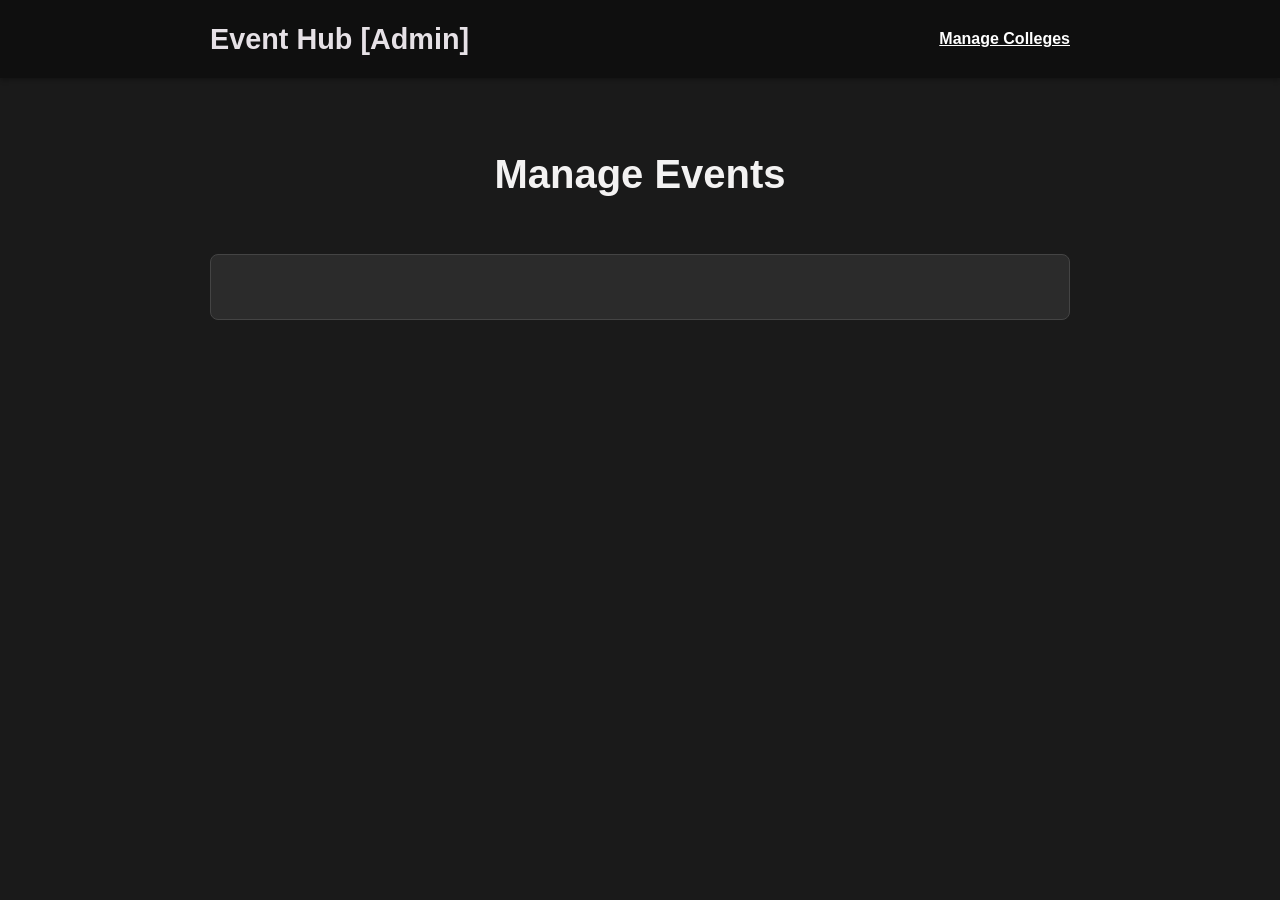
<file: admin-events.html>
<!DOCTYPE html>
<html lang="en">
<head>
    <meta charset="UTF-8">
    <meta name="viewport" content="width=device-width, initial-scale=1.0">
    <title>Approve Events - Admin</title>
    <link rel="stylesheet" href="style.css">
    <style>
        .event-item .actions button { margin-left: 0.5rem; padding: 0.5rem 1rem; border: none; border-radius: 5px; cursor: pointer; font-weight: 600; }
        .actions .approve-btn { background-color: #2ecc71; color: white; }
        .actions .reject-btn { background-color: #f1c40f; color: white; }
        /* --- ADDED THIS STYLE --- */
        .actions .admin-delete-btn { background-color: #e74c3c; color: white; } 
        .event-item a { color: #3498db; text-decoration: underline; }
        .status-tag { padding: 0.2rem 0.6rem; border-radius: 10px; font-size: 0.8em; color: white; }
        .status-pending { background-color: #f39c12; }
        .status-approved { background-color: #2ecc71; }
        .status-rejected { background-color: #e74c3c; }
    </style>
</head>
<body>
    <header class="main-header">
        <div class="header-container">
            <a href="index.html" class="logo">Event Hub [Admin]</a>
            <nav><a href="admin.html" style="color: white; font-weight: 600;">Manage Colleges</a></nav>
        </div>
    </header>
    <main class="admin-panel">
        <div class="container">
            <h1>Manage Events</h1>
            <div class="list-card" id="events-list"></div>
        </div>
    </main>
    <script>
        document.addEventListener('DOMContentLoaded', async () => {
            const listContainer = document.getElementById('events-list');
            const response = await fetch('https://promoto-glx0.onrender.com/api/events/all-for-admin');
            const allEvents = await response.json();
            
            listContainer.innerHTML = '';
            if (allEvents.length > 0) {
                allEvents.forEach(event => {
                    const item = document.createElement('div');
                    item.className = 'college-item';
                    item.innerHTML = `
                        <div>
                            <p><strong>${event.name}</strong> at ${event.collegeName}</p>
                            <p>Status: <span class="status-tag status-${event.status}">${event.status}</span></p>
                            ${event.permission_filename ? `<a href="https://promoto-glx0.onrender.com/uploads/${event.permission_filename}" target="_blank">View Permission Letter</a>` : '<p>No letter uploaded.</p>'}
                        </div>
                        <div class="actions">
                            ${event.status === 'pending' ? `<button class="approve-btn" data-id="${event.id}">Approve</button> <button class="reject-btn" data-id="${event.id}">Reject</button>` : ''}
                            <button class="admin-delete-btn" data-id="${event.id}">Delete</button>
                        </div>
                    `;
                    listContainer.appendChild(item);
                });
            } else {
                listContainer.innerHTML = '<p>No events have been submitted.</p>';
            }

            listContainer.addEventListener('click', async (e) => {
                const id = e.target.dataset.id;
                let action = '';
                if (e.target.classList.contains('approve-btn')) action = 'approve';
                if (e.target.classList.contains('reject-btn')) action = 'reject';
                
                if (action && id) {
                    await fetch(`https://promoto-glx0.onrender.com/api/events/${id}/${action}`, { method: 'POST' });
                    window.location.reload();
                }

                // --- ADDED THIS JAVASCRIPT LOGIC FOR THE DELETE BUTTON ---
                if (e.target.classList.contains('admin-delete-btn')) {
                    if (confirm('Are you sure you want to PERMANENTLY delete this event? This cannot be undone.')) {
                        try {
                            const response = await fetch(`https://promoto-glx0.onrender.com/api/events/${id}`, {
                                method: 'DELETE'
                            });
                            if (response.ok) {
                                window.location.reload(); // Refresh the list
                            } else {
                                alert('Failed to delete event. Server responded with an error.');
                            }
                        } catch (error) {
                            console.error('Failed to delete event:', error);
                            alert('Error: Could not delete the event.');
                        }
                    }
                }
            });
        });
    </script>
</body>
</html>
</file>
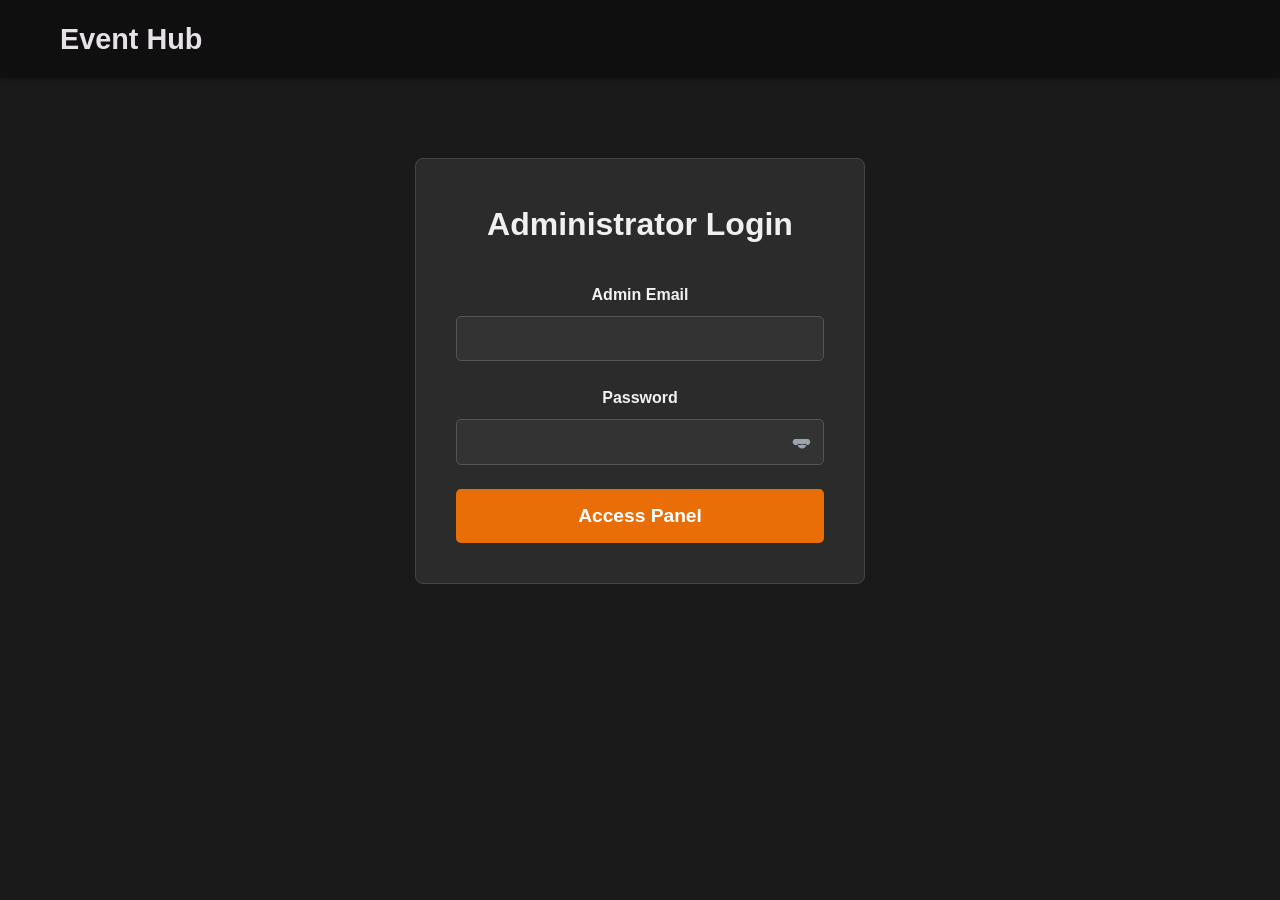
<file: admin-login.html>
<!DOCTYPE html>
<html lang="en">
<head>
    <meta charset="UTF-8">
    <meta name="viewport" content="width=device-width, initial-scale=1.0">
    <title>Admin Login - College Event Hub</title>
    <link rel="stylesheet" href="style.css">
</head>
<body>
    <header class="main-header">
        <div class="container">
            <a href="index.html" class="logo">Event Hub</a>
        </div>
    </header>
    <main>
        <section class="login-section">
            <div class="form-container">
                <h1>Administrator Login</h1>
                <form id="admin-login-form">
                    <div class="form-group">
                        <label for="email">Admin Email</label>
                        <input type="email" id="email" required>
                    </div>
                    <div class="form-group">
                        <label for="password">Password</label>
                        <div class="password-container" style="position: relative;">
                            <input type="password" id="password" required style="width: 100%; padding-right: 2.5rem;">
                             <span class="toggle-password" style="position: absolute; right: 0.75rem; top: 50%; transform: translateY(-50%); cursor: pointer; color: #9ca3af; width: 1.25rem; height: 1.25rem;">
                                <svg xmlns="http://www.w3.org/2000/svg" viewBox="0 0 20 20" fill="currentColor"><path d="M10 12.5a2.5 2.5 0 1 0 0-5 2.5 2.5 0 0 0 0 5Z" /><path fill-rule="evenodd" d="M.664 10.59a1.651 1.651 0 0 1 0-1.18l.82-1.425a1.651 1.651 0 0 1 1.516-.865h12.878a1.651 1.651 0 0 1 1.516.865l.82 1.425a1.651 1.651 0 0 1 0 1.18l-.82 1.425a1.651 1.651 0 0 1-1.516.865H3.001a1.651 1.651 0 0 1-1.516-.865l-.82-1.425ZM5.525 12a4.475 4.475 0 0 0 8.95 0H5.525Z" clip-rule="evenodd" /></svg>
                            </span>
                        </div>
                    </div>
                    <button type="submit" class="submit-btn">Access Panel</button>
                </form>
            </div>
        </section>
    </main>

    <script src="script.js"></script>
    <script>
        document.getElementById('admin-login-form').addEventListener('submit', async function(e) {
            e.preventDefault();
            
            const email = document.getElementById('email').value;
            const password = document.getElementById('password').value;

            try {
                const response = await fetch('https://promoto-glx0.onrender.com/api/admin-login', {
                    method: 'POST',
                    headers: { 'Content-Type': 'application/json' },
                    body: JSON.stringify({ email, password })
                });

                if (response.ok) {
                    window.location.href = 'admin.html';
                } else {
                    const data = await response.json();
                    alert('Error: ' + data.message);
                }
            } catch (error) {
                console.error('Admin login failed:', error);
                alert('Could not connect to the server.');
            }
        });
    </script>
</body>
</html>
</file>
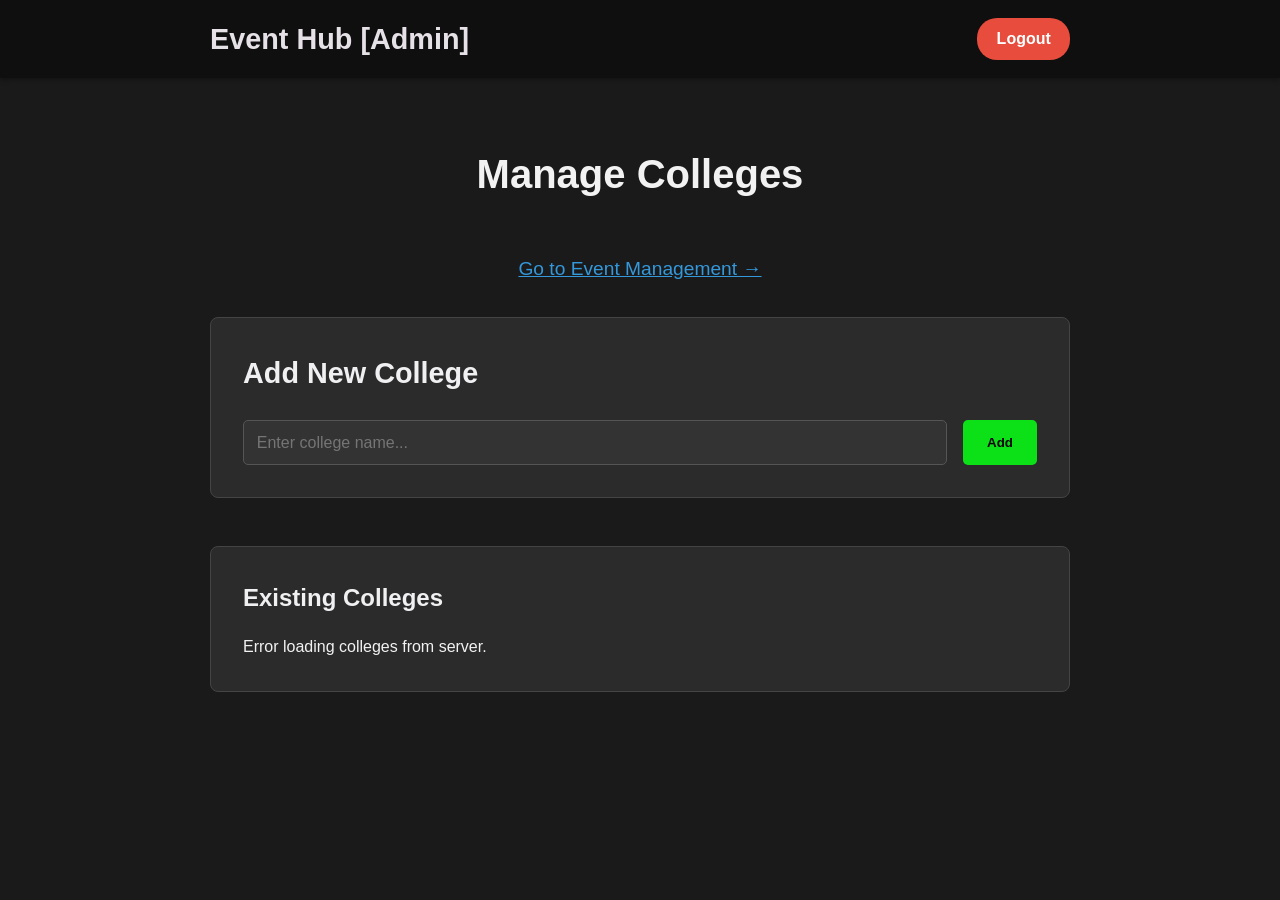
<file: admin.html>
<!DOCTYPE html>
<html lang="en">
<head>
    <meta charset="UTF-8">
    <meta name="viewport" content="width=device-width, initial-scale=1.0">
    <title>Admin Panel - College Event Hub</title>
    <link rel="stylesheet" href="style.css">
</head>
<body>
    <header class="main-header">
        <div class="header-container">
            <a href="index.html" class="logo">Event Hub [Admin]</a>
            <a href="admin-login.html" class="logout-btn">Logout</a>
        </div>
    </header>
    <main>
        <section class="admin-panel">
            <div class="container">
                <h1>Manage Colleges</h1>
                <a href="admin-events.html" style="display: block; text-align: center; margin-bottom: 2rem; font-size: 1.2rem; color: #3498db;">Go to Event Management &rarr;</a>
                
                <div class="form-card">
                    <h2>Add New College</h2>
                    <form id="add-college-form">
                        <input type="text" id="new-college-name" placeholder="Enter college name..." required>
                        <button type="submit" class="action-btn">Add</button>
                    </form>
                </div>
                <div class="list-card">
                    <h2>Existing Colleges</h2>
                    <div id="college-list"></div>
                </div>
            </div>
        </section>
    </main>

    <script>
        document.addEventListener('DOMContentLoaded', () => {
            const addForm = document.getElementById('add-college-form');
            const collegeNameInput = document.getElementById('new-college-name');
            const collegeListContainer = document.getElementById('college-list');
            const API_URL = 'https://promoto-glx0.onrender.com/api/colleges';

            async function renderAdminList() {
                try {
                    const response = await fetch(API_URL);
                    const colleges = await response.json();
                    
                    collegeListContainer.innerHTML = '';
                    if (colleges.length === 0) {
                        collegeListContainer.innerHTML = '<p>No colleges added yet.</p>';
                        return;
                    }
                    
                    colleges.forEach(college => {
                        const item = document.createElement('div');
                        item.className = 'college-item';
                        item.innerHTML = `
                            <p>${college.name}</p>
                            <button class="delete-btn" data-id="${college.id}">Delete</button>
                        `;
                        collegeListContainer.appendChild(item);
                    });
                } catch (error) {
                    console.error('Failed to fetch colleges:', error);
                    collegeListContainer.innerHTML = '<p>Error loading colleges from server.</p>';
                }
            }

            addForm.addEventListener('submit', async (e) => {
                e.preventDefault();
                const collegeName = collegeNameInput.value.trim();
                if (collegeName) {
                    try {
                        await fetch(API_URL, {
                            method: 'POST',
                            headers: { 'Content-Type': 'application/json' },
                            body: JSON.stringify({ name: collegeName })
                        });
                        addForm.reset();
                        renderAdminList();
                    } catch (error) {
                        console.error('Failed to add college:', error);
                        alert('Error adding college. Please check server connection.');
                    }
                }
            });

            collegeListContainer.addEventListener('click', async (e) => {
                if (e.target.classList.contains('delete-btn')) {
                    const collegeId = e.target.dataset.id;
                    if (confirm('Are you sure you want to delete this college?')) {
                        try {
                            await fetch(`${API_URL}/${collegeId}`, { method: 'DELETE' });
                            renderAdminList();
                        } catch (error) {
                            console.error('Failed to delete college:', error);
                            alert('Error deleting college. Please check server connection.');
                        }
                    }
                }
            });
            renderAdminList();
        });
    </script>
</body>
</html>
</file>
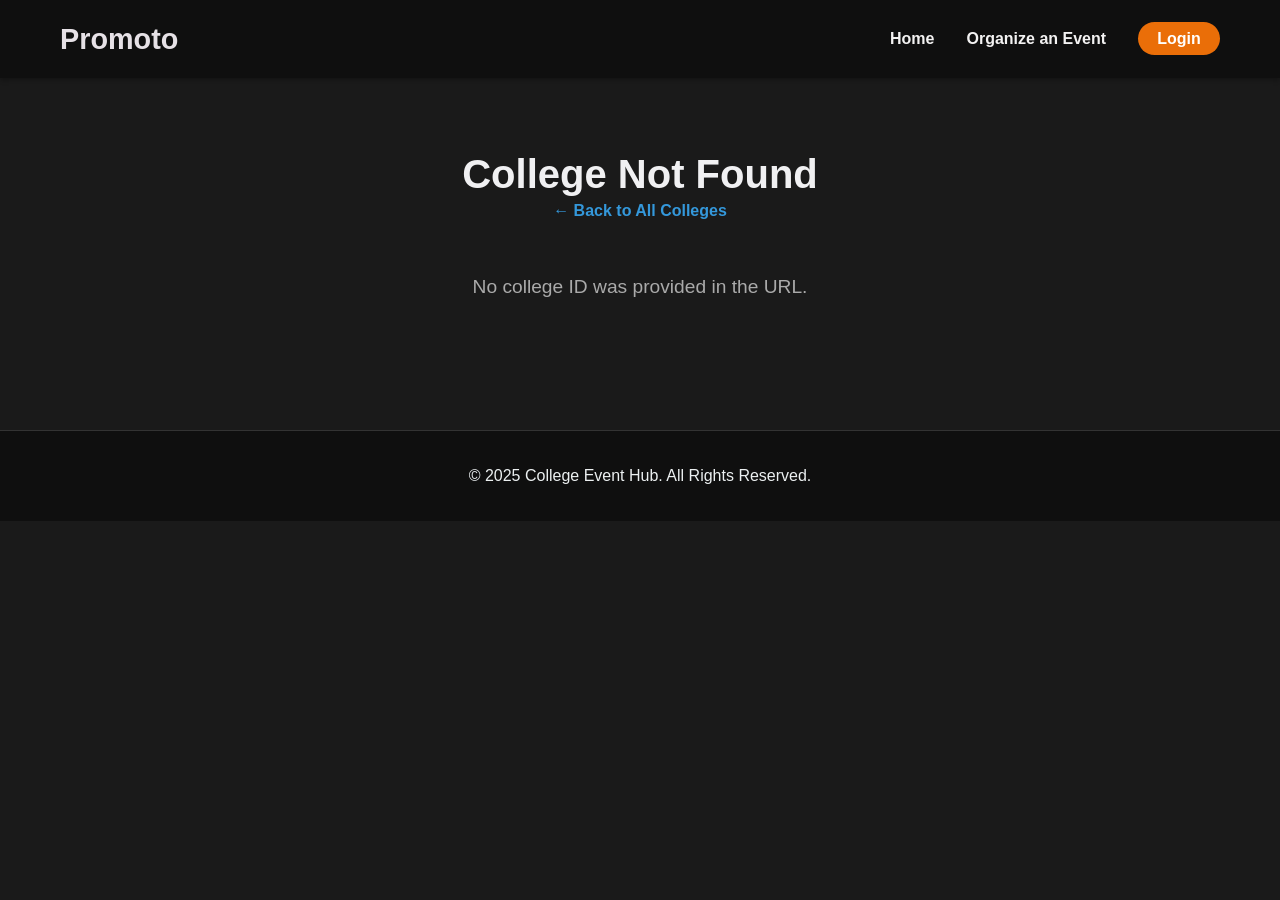
<file: events.html>
<!DOCTYPE html>
<html lang="en">
<head>
    <meta charset="UTF-8">
    <meta name="viewport" content="width=device-width, initial-scale=1.0">
    <title>Events - College Event Hub</title>
    <link rel="stylesheet" href="style.css">
</head>
<body>
    <header class="main-header">
        <div class="container">
            <a href="index.html" class="logo">Promoto</a>
            <nav class="main-nav">
                <ul>
                    <li><a href="index.html">Home</a></li>
                    <li><a href="organize.html">Organize an Event</a></li>
                    <li class="login-btn"><a href="login.html">Login</a></li>
                </ul>
            </nav>
        </div>
    </header>

    <main>
        <section class="events-page-section">
            <div class="container">
                <h1 id="page-title" class="page-title">Events at <span class="college-highlight">Loading...</span></h1>
                <a href="index.html#colleges" class="back-link">&larr; Back to All Colleges</a>
                <div class="event-grid" id="events-for-college-grid">
                </div>
            </div>
        </section>
    </main>

    <footer class="main-footer">
        <div class="container">
            <p>&copy; 2025 College Event Hub. All Rights Reserved.</p>
        </div>
    </footer>

    <script>
        document.addEventListener('DOMContentLoaded', async () => {
            const pageTitleElement = document.getElementById('page-title');
            const eventGrid = document.getElementById('events-for-college-grid');
            const urlParams = new URLSearchParams(window.location.search);
            const collegeId = urlParams.get('collegeId');

            if (!collegeId) {
                pageTitleElement.textContent = 'College Not Found';
                eventGrid.innerHTML = '<p class="no-events-message">No college ID was provided in the URL.</p>';
                return;
            }

            try {
                // Fetch all colleges to find the name for the title
                const collegesResponse = await fetch('https://promoto-glx0.onrender.com/api/colleges');
                const allColleges = await collegesResponse.json();
                const currentCollege = allColleges.find(c => c.id == collegeId);

                if (currentCollege) {
                    pageTitleElement.innerHTML = `Events at <span class="college-highlight">${currentCollege.name}</span>`;
                } else {
                    pageTitleElement.textContent = 'College Not Found';
                }

                // Fetch the events specifically for this college
                const eventsResponse = await fetch(`https://promoto-glx0.onrender.com/api/colleges/${collegeId}/events`);
                const collegeEvents = await eventsResponse.json();

                eventGrid.innerHTML = ''; // Clear loading message
                if (collegeEvents.length > 0) {
                    collegeEvents.forEach(event => {
                        const eventCard = document.createElement('a');
                        eventCard.href = event.registrationLink;
                        eventCard.target = '_blank';
                        eventCard.className = 'event-card';

                        eventCard.innerHTML = `
                            <div class="event-content">
                                <span class="event-domain">${event.domain}</span>
                                <h3>${event.name}</h3>
                            </div>
                            <div class="event-footer">
                                <span>View & Register</span>
                            </div>
                        `;
                        eventGrid.appendChild(eventCard);
                    });
                } else {
                    eventGrid.innerHTML = '<p class="no-events-message">No events have been submitted for this college yet. Be the first!</p>';
                }
            } catch (error) {
                console.error('Failed to load page data:', error);
                pageTitleElement.textContent = 'Error';
                eventGrid.innerHTML = '<p class="no-events-message">Could not load event data from the server.</p>';
            }
        });
    </script>
</body>
</html>
</file>
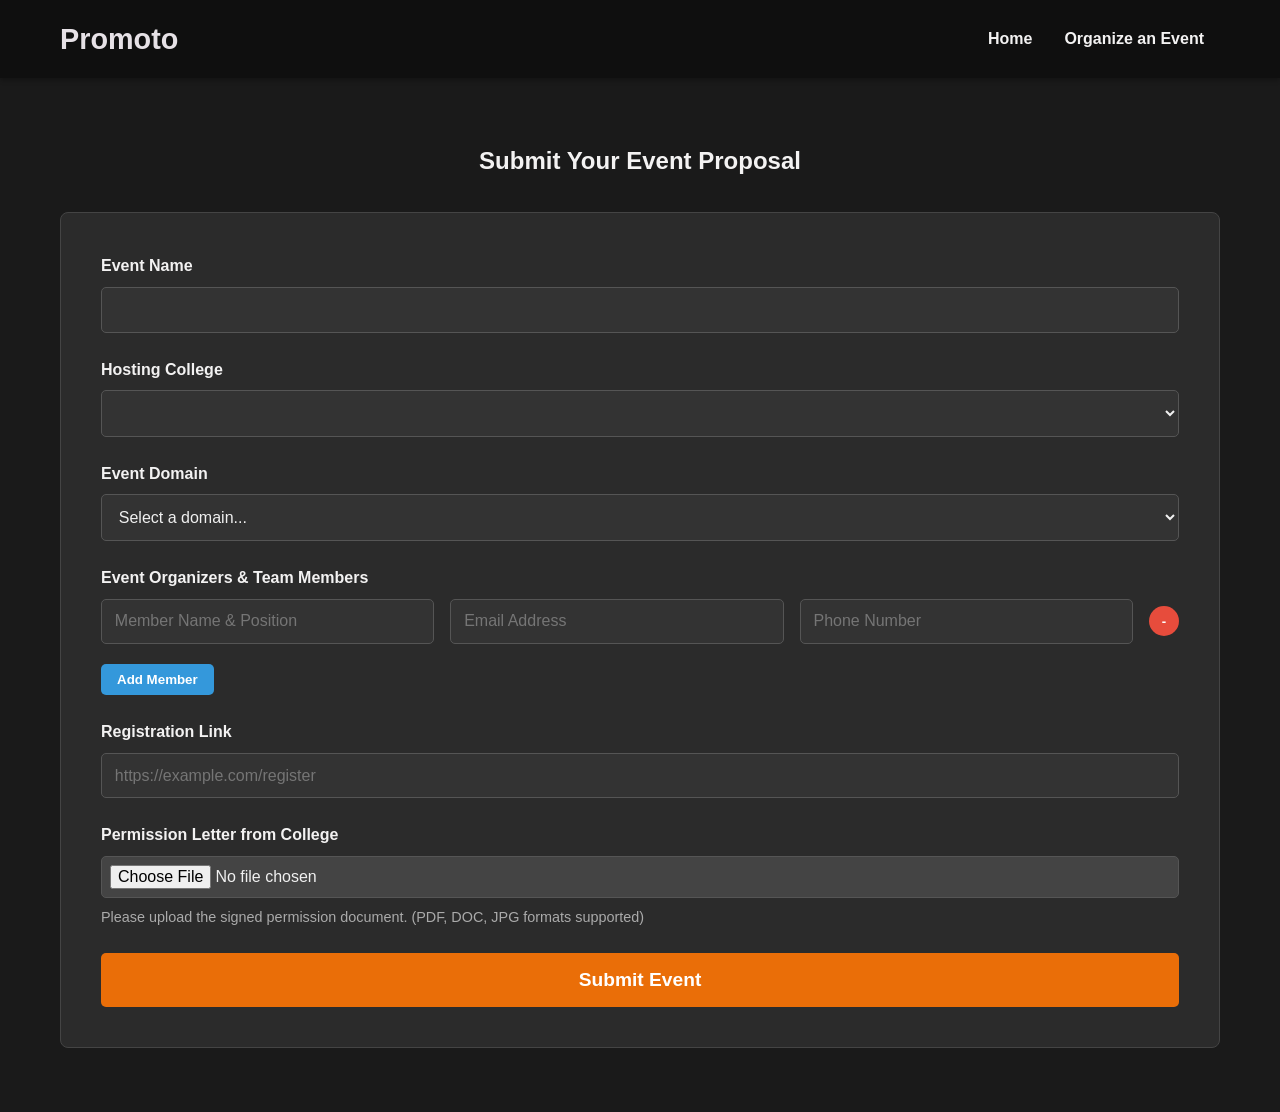
<file: organize.html>
<!DOCTYPE html>
<html lang="en">
<head>
    <meta charset="UTF-8">
    <meta name="viewport" content="width=device-width, initial-scale=1.0">
    <title>Organize an Event - College Event Hub</title>
    <link rel="stylesheet" href="style.css">
</head>
<body>
    <header class="main-header">
        <div class="container">
            <a href="index.html" class="logo">Promoto</a>
            <nav class="main-nav">
                <ul>
                    <li><a href="index.html">Home</a></li>
                    <li><a href="organize.html">Organize an Event</a></li>
                </ul>
            </nav>
        </div>
    </header>
    <main>
        <section class="form-section">
            <div class="container">
                <h1>Submit Your Event Proposal</h1>
                <form class="event-form" id="event-proposal-form">
                    <div class="form-group"><label for="event_name">Event Name</label><input type="text" id="event_name" required></div>
                    
                    <div class="form-group">
                        <label for="hosting_college">Hosting College</label>
                        <select id="hosting_college" required>
                            <option value="" disabled selected>Loading colleges...</option>
                        </select>
                    </div>

                    <div class="form-group"><label for="event_domain">Event Domain</label><select id="event_domain" required><option value="" disabled selected>Select a domain...</option><option value="technical">Technical</option><option value="cultural">Cultural</option><option value="sports">Sports</option><option value="workshop">Workshop</option><option value="social">Social</option><option value="other">Other</option></select></div>
                    
                    <div class="form-group">
                        <label>Event Organizers & Team Members</label>
                        <div id="organizers-list">
                            <div class="organizer-row">
                                <div class="input-group"><input type="text" name="organizer_name" placeholder="Member Name & Position" required></div>
                                <div class="input-group"><input type="email" name="organizer_email" placeholder="Email Address" required></div>
                                <div class="input-group"><input type="tel" name="organizer_phone" placeholder="Phone Number" required></div>
                                <button type="button" class="remove-btn" onclick="removeOrganizer(this)">-</button>
                            </div>
                        </div>
                        <button type="button" id="add-organizer-btn" class="add-btn">Add Member</button>
                    </div>
                    
                    <div class="form-group"><label for="reg_link">Registration Link</label><input type="url" id="reg_link" placeholder="https://example.com/register" required></div>

                    <div class="form-group">
                        <label for="permissions">Permission Letter from College</label>
                        <input type="file" id="permissions" name="permissions" accept=".pdf,.doc,.docx,.jpg,.png" required>
                        <p class="form-note" id="file-info">Please upload the signed permission document. (PDF, DOC, JPG formats supported)</p>
                    </div>
                    
                    <button type="submit" class="submit-btn">Submit Event</button>
                </form>
            </div>
        </section>
    </main>

    <script>
        document.addEventListener('DOMContentLoaded', () => {
            const collegeSelect = document.getElementById('hosting_college');
            const form = document.getElementById('event-proposal-form');

            async function populateColleges() {
                try {
                    const response = await fetch('https://promoto-glx0.onrender.com/api/colleges');
                    const colleges = await response.json();
                    
                    collegeSelect.innerHTML = '<option value="" disabled selected>Select a college...</option>';
                    
                    if (colleges.length > 0) {
                        colleges.forEach(college => {
                            const option = document.createElement('option');
                            option.value = college.id;
                            option.textContent = college.name;
                            collegeSelect.appendChild(option);
                        });
                    } else {
                        collegeSelect.innerHTML = '<option value="" disabled>No colleges available. An admin must add one.</option>';
                    }
                } catch (error) {
                    console.error('Failed to load colleges:', error);
                    collegeSelect.innerHTML = '<option value="" disabled>Error loading colleges.</option>';
                }
            }
            
            populateColleges();
            
            form.addEventListener('submit', async (e) => {
                e.preventDefault();

                const formData = new FormData();
                formData.append('name', document.getElementById('event_name').value);
                formData.append('collegeId', document.getElementById('hosting_college').value);
                formData.append('domain', document.getElementById('event_domain').value);
                formData.append('registrationLink', document.getElementById('reg_link').value);
                formData.append('permissions', document.getElementById('permissions').files[0]);

                try {
                    const response = await fetch('https://promoto-glx0.onrender.com/api/events', {
                        method: 'POST',
                        body: formData
                    });
                    
                    const responseData = await response.json();
                    alert(responseData.message);

                    if (response.ok) {
                        e.target.reset();
                        document.getElementById('file-info').textContent = 'Please upload the signed permission document.';
                        document.getElementById('file-info').style.color = '#aaa';
                    }
                } catch (error) {
                    console.error('Failed to submit event:', error);
                    alert('Could not connect to the server to submit the event.');
                }
            });
        });

        document.getElementById('add-organizer-btn').addEventListener('click', function() {
            const list = document.getElementById('organizers-list');
            const newRow = document.createElement('div');
            newRow.className = 'organizer-row';
            newRow.innerHTML = `
                <div class="input-group"><input type="text" name="organizer_name" placeholder="Member Name & Position" required></div>
                <div class="input-group"><input type="email" name="organizer_email" placeholder="Email Address" required></div>
                <div class="input-group"><input type="tel" name="organizer_phone" placeholder="Phone Number" required></div>
                <button type="button" class="remove-btn" onclick="removeOrganizer(this)">-</button>
            `;
            list.appendChild(newRow);
        });

        function removeOrganizer(button) {
            if (document.querySelectorAll('.organizer-row').length > 1) {
                button.parentElement.remove();
            } else {
                alert("You must have at least one organizer.");
            }
        }
        
        const permissionInput = document.getElementById('permissions');
        const fileInfo = document.getElementById('file-info');

        permissionInput.addEventListener('change', function() {
            if (permissionInput.files.length > 0) {
                const fileName = permissionInput.files[0].name;
                fileInfo.textContent = `✓ Selected file: ${fileName}`;
                fileInfo.style.color = '#2ecc71';
            } else {
                fileInfo.textContent = 'Please upload the signed permission document. (PDF, DOC, JPG formats supported)';
                fileInfo.style.color = '#aaa';
            }
        });
    </script>
</body>
</html>
</file>
<file: style.css>
/* =================================
   --- GLOBAL & COMMON STYLES ---
   ================================= */
* { margin: 0; padding: 0; box-sizing: border-box; }
body { 
    font-family: -apple-system, BlinkMacSystemFont, "Segoe UI", Roboto, Helvetica, Arial, sans-serif; 
    line-height: 1.6; 
    background-color: #1a1a1a; 
    color: #f3f2f2; 
}
.container { max-width: 1200px; margin: auto; padding: 0 20px; }
h1, h2, h3 { margin-bottom: 1rem; }
h2 { color: #f0f0f2; }
section { padding: 4rem 0; }

/* --- Header --- */
.main-header { 
    background-color: #0f0f0f; 
    box-shadow: 0 2px 5px rgba(0,0,0,0.3); 
    padding: 1rem 0; 
    position: sticky; 
    top: 0; 
    z-index: 1000; 
}
.main-header .container { display: flex; justify-content: space-between; align-items: center; }
.logo { font-size: 1.8rem; font-weight: 700; color: #e6e1e6; text-decoration: none; }
.main-nav ul { list-style: none; display: flex; align-items: center; }
.main-nav a { color: #f3f2f2; text-decoration: none; padding: 0.5rem 1rem; font-weight: 600; transition: color 0.3s ease; }
.main-nav a:hover { color: #ea6e08; }
.login-btn a { background-color: #ea6e08; color: #fff; padding: 0.5rem 1.2rem; border-radius: 20px; margin-left: 1rem; }

/* --- Footer --- */
.main-footer { background-color: #0f0f0f; color: #ecf0f1; padding: 2rem 0; text-align: center; border-top: 1px solid #333; margin-top: 4rem;}
.footer-links { list-style: none; display: flex; justify-content: center; gap: 1.5rem; margin-bottom: 1rem; }

/* --- Event & College Cards (Used on multiple pages) --- */
.event-grid { display: grid; grid-template-columns: repeat(auto-fit, minmax(300px, 1fr)); gap: 2rem; margin-top: 2rem; }
.event-card { background-color: #2b2b2b; border-radius: 8px; border: 1px solid #444; text-decoration: none; color: #f3f2f2; text-align: left; display: flex; flex-direction: column; transition: transform 0.3s ease, box-shadow 0.3s ease; }
.event-card:hover { transform: translateY(-5px); box-shadow: 0 6px 15px rgba(234, 110, 8, 0.2); }
.event-content { padding: 1.5rem; flex-grow: 1; }
.event-domain { background-color: #3498db; color: #fff; padding: 0.2rem 0.8rem; border-radius: 15px; font-size: 0.8rem; font-weight: 600; display: inline-block; margin-bottom: 1rem; text-transform: capitalize; }
.event-content h3 { font-size: 1.4rem; margin-bottom: 0.5rem; }
.event-content .college-name { color: #ccc; font-style: italic; margin-bottom: 1rem; }
.event-footer { background-color: #333; padding: 1rem 1.5rem; font-weight: bold; text-align: center; color: #0be116; }

.college-grid { display: grid; grid-template-columns: repeat(auto-fit, minmax(200px, 1fr)); gap: 1.5rem; margin-top: 2rem; }
.college-card { background-color: #2b2b2b; padding: 2rem 1rem; border-radius: 8px; border: 1px solid #444; text-decoration: none; color: #f3f2f2; transition: all 0.3s ease; display: flex; align-items: center; justify-content: center; text-align: center; }
.college-card h3 { margin-bottom: 0; font-size: 1.1rem; }
.college-card:hover { background-color: #ea6e08; color: #fff; transform: translateY(-5px); border-color: #ea6e08; }


/* =================================
   --- PAGE-SPECIFIC STYLES ---
   ================================= */

/* --- Index Page --- */
.hero {
    background: linear-gradient(rgba(10, 9, 9, 0.7), rgba(0, 0, 0, 0.7)), url('https://images.unsplash.com/photo-1524368535928-5b5e00ddc76b?auto=format&fit=crop&w=1200&q=80');
    background-size: cover;
    background-position: center;
    color: #fff;
    text-align: center;
    padding: 5rem 0;
}
.hero h1 { font-size: 3rem; margin-bottom: 1rem; }
.hero p { font-size: 1.2rem; margin-bottom: 2rem; max-width: 600px; margin-left: auto; margin-right: auto;}
.search-form { display: flex; justify-content: center; max-width: 600px; margin: auto; border-radius: 50px; overflow: hidden; }
.search-form input[type="search"] { width: 100%; border: none; padding: 1rem 1.5rem; font-size: 1rem; background-color: rgba(255,255,255,0.9); color: #333; }
.search-form button { border: none; background-color: #0be116; color: #080606; padding: 0 2rem; cursor: pointer; font-size: 1rem; font-weight: 600;}
.upcoming-events, .college-section { text-align: center; }
.organizer-section { background-color: #222; text-align: center; }
.organizer-section p { max-width: 700px; margin: 1rem auto 2rem auto; color: #ccc; }
.cta-button { background-color: #0be116; color: #080606; padding: 0.8rem 2rem; border-radius: 5px; text-decoration: none; font-weight: 700; transition: background-color 0.3s ease; border: none; cursor: pointer;}

/* --- Organize Page --- */
.form-section { padding: 4rem 0; }
.form-section h1 { text-align: center; margin-bottom: 2rem; }
.event-form { background-color: #2b2b2b; padding: 2.5rem; border-radius: 8px; border: 1px solid #444; }
.form-group { margin-bottom: 1.5rem; }
.form-group label { display: block; font-weight: 600; margin-bottom: 0.5rem; }
.form-group input, .form-group select, .form-group textarea { width: 100%; padding: 0.8rem; border: 1px solid #555; border-radius: 5px; font-size: 1rem; background-color: #333; color: #f0f0f0; }
.organizer-row { display: flex; gap: 1rem; margin-bottom: 0.75rem; align-items: center; }
.organizer-row .input-group { flex: 1; }
.remove-btn { background-color: #e74c3c; color: white; border: none; border-radius: 50%; width: 30px; height: 30px; font-weight: bold; cursor: pointer; display: flex; align-items: center; justify-content: center; flex-shrink: 0; }
.add-btn { display: inline-block; padding: 0.5rem 1rem; background-color: #3498db; color: white; border: none; border-radius: 5px; cursor: pointer; font-weight: 600; margin-top: 0.5rem; }
.submit-btn { display: block; width: 100%; padding: 1rem; border: none; background-color: #ea6e08; color: #fff; font-size: 1.2rem; font-weight: 700; border-radius: 5px; cursor: pointer; }
.form-group input[type="file"] { padding: 0.5rem; background-color: #444; }
.form-note { font-size: 0.9rem; color: #aaa; margin-top: 0.5rem; transition: color 0.3s ease; }

/* --- Events Page --- */
.events-page-section { padding: 4rem 0; }
.page-title { font-size: 2.5rem; text-align: center; color: #f0f0f2; }
.page-title .college-highlight { color: #ea6e08; }
.back-link { display: block; text-align: center; margin-top: -1.5rem; margin-bottom: 3rem; color: #3498db; text-decoration: none; font-weight: 600; }
.back-link:hover { text-decoration: underline; }
.no-events-message { text-align: center; font-size: 1.2rem; color: #aaa; }

/* --- Admin & Admin-Login Pages --- */
.admin-panel { padding: 4rem 0; }
.admin-panel .container { max-width: 900px; } /* Override for admin pages */
.admin-panel h1 { font-size: 2.5rem; text-align: center; margin-bottom: 3rem; }
.header-container { display: flex; justify-content: space-between; align-items: center; max-width: 900px; margin: auto; padding: 0 20px;}
.logout-btn { background-color: #e74c3c; color: #fff; text-decoration: none; padding: 0.5rem 1.2rem; border-radius: 20px; font-weight: 600;}
.form-card { background-color: #2b2b2b; padding: 2rem; border-radius: 8px; border: 1px solid #444; margin-bottom: 3rem; }
.form-card h2 { margin-bottom: 1.5rem; font-size: 1.8rem; }
#add-college-form { display: flex; gap: 1rem; }
#add-college-form input { flex-grow: 1; padding: 0.8rem; border: 1px solid #555; border-radius: 5px; font-size: 1rem; background-color: #333; color: #f0f0f0; }
.action-btn { padding: 0.8rem 1.5rem; border: none; font-weight: 700; border-radius: 5px; cursor: pointer; background-color: #0be116; color: #080606; }
.list-card { background-color: #2b2b2b; padding: 2rem; border-radius: 8px; border: 1px solid #444; }
#college-list { display: flex; flex-direction: column; gap: 1rem; }
.college-item { display: flex; align-items: center; justify-content: space-between; padding: 1rem; background-color: #333; border-radius: 5px; border-left: 4px solid #ea6e08; }
.college-item p { font-weight: 600; }
.delete-btn { background-color: #e74c3c; color: #fff; padding: 0.5rem 1rem; border: none; border-radius: 5px; cursor: pointer; }

.login-section { padding: 5rem 0; flex-grow: 1; display: flex; align-items: center; justify-content: center; }
.form-container { max-width: 450px; width: 100%; background-color: #2b2b2b; padding: 2.5rem; border-radius: 8px; border: 1px solid #444; text-align: center; }
.form-container h1 { margin-bottom: 2rem; font-size: 2rem; color: #f0f0f0; }
.submit-btn:hover { background-color: #d46307; }
</file>
